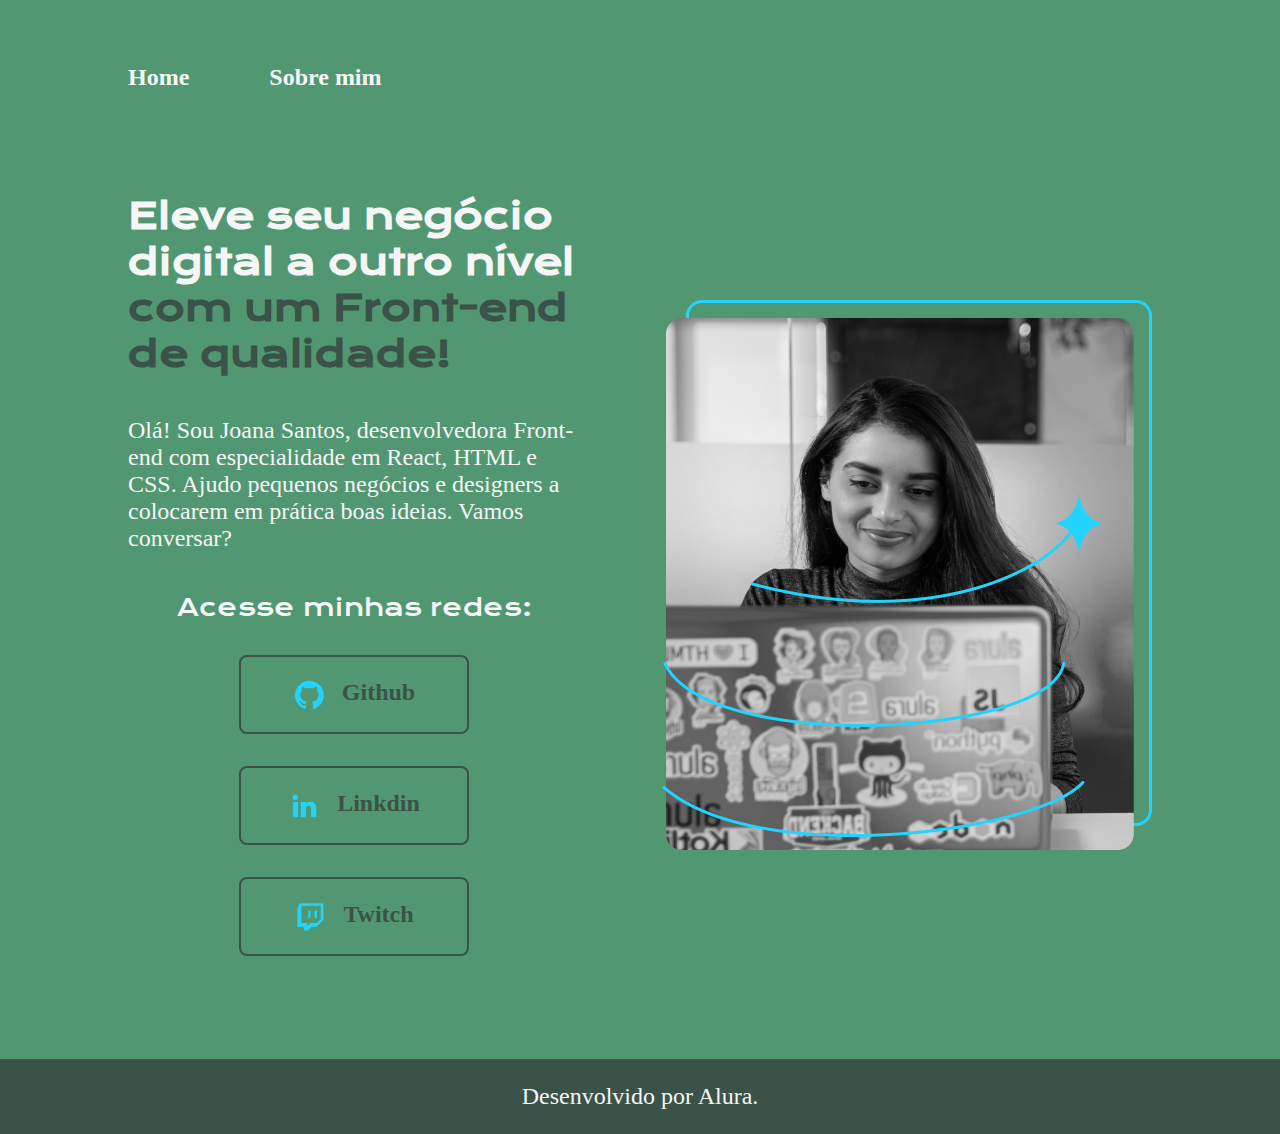
<file: index.html>
<!DOCTYPE html>
<html lang="pt-br">

<head>
    <meta charset="UTF-8">
    <meta http-equiv="X-UA-Compatible" content="IE=edge">
    <meta name="viewport" content="width=device-width, initial-scale=1.0">
    <title>Portifólio</title>
    <link rel="stylesheet" href="styles/style.css">
</head>

<body>
    <header class="cabecalho">
        <nav class="cabecalho_menu">
            <a class="cabecalho_menu_link" href="index.html">Home</a>
            <a class="cabecalho_menu_link" href="about.html">Sobre mim</a>
        </nav>
    </header>
    <main class="apresentacao">
        <section class="apresentacao_conteudo">
            <h1 class="apresentacao_conteudo_titulo">Eleve seu negócio digital a outro nível <strong
                    class="titulo-destaque">com um Front-end de
                    qualidade!</strong></h1>
            <p class="apresentacao_conteudo_texto">Olá! Sou Joana Santos, desenvolvedora Front-end com especialidade
                em React, HTML e CSS. Ajudo
                pequenos negócios e designers a colocarem em prática boas ideias. Vamos conversar?</p>
            <div class="apresentacao_links">
                <h2 class="apresentacao_links_subtitulo">Acesse minhas redes:</h2>
                <a class="apresentacao_links_navegacao" href="https://github.com.br/rafaballerini">
                    <img src="assets/github.png">
                    Github
                </a>
                <a class="apresentacao_links_navegacao" href="https://linkdin.com/in/rafaellaballerini">
                    <img src="assets/linkedin.png">
                    Linkdin
                </a>
                <a class="apresentacao_links_navegacao" href="https://twitch.tv/guilimadev">
                    <img src="assets/twitch.png">
                    Twitch
                </a>
            </div>
        </section>
        <img class="apresentacao_imagem" src="assets/Imagem.png" alt="Foto da Joana Santos programando">
    </main>
    <footer class="rodape">
        <p>Desenvolvido por Alura.</p>
    </footer>
</body>

</html>
</file>
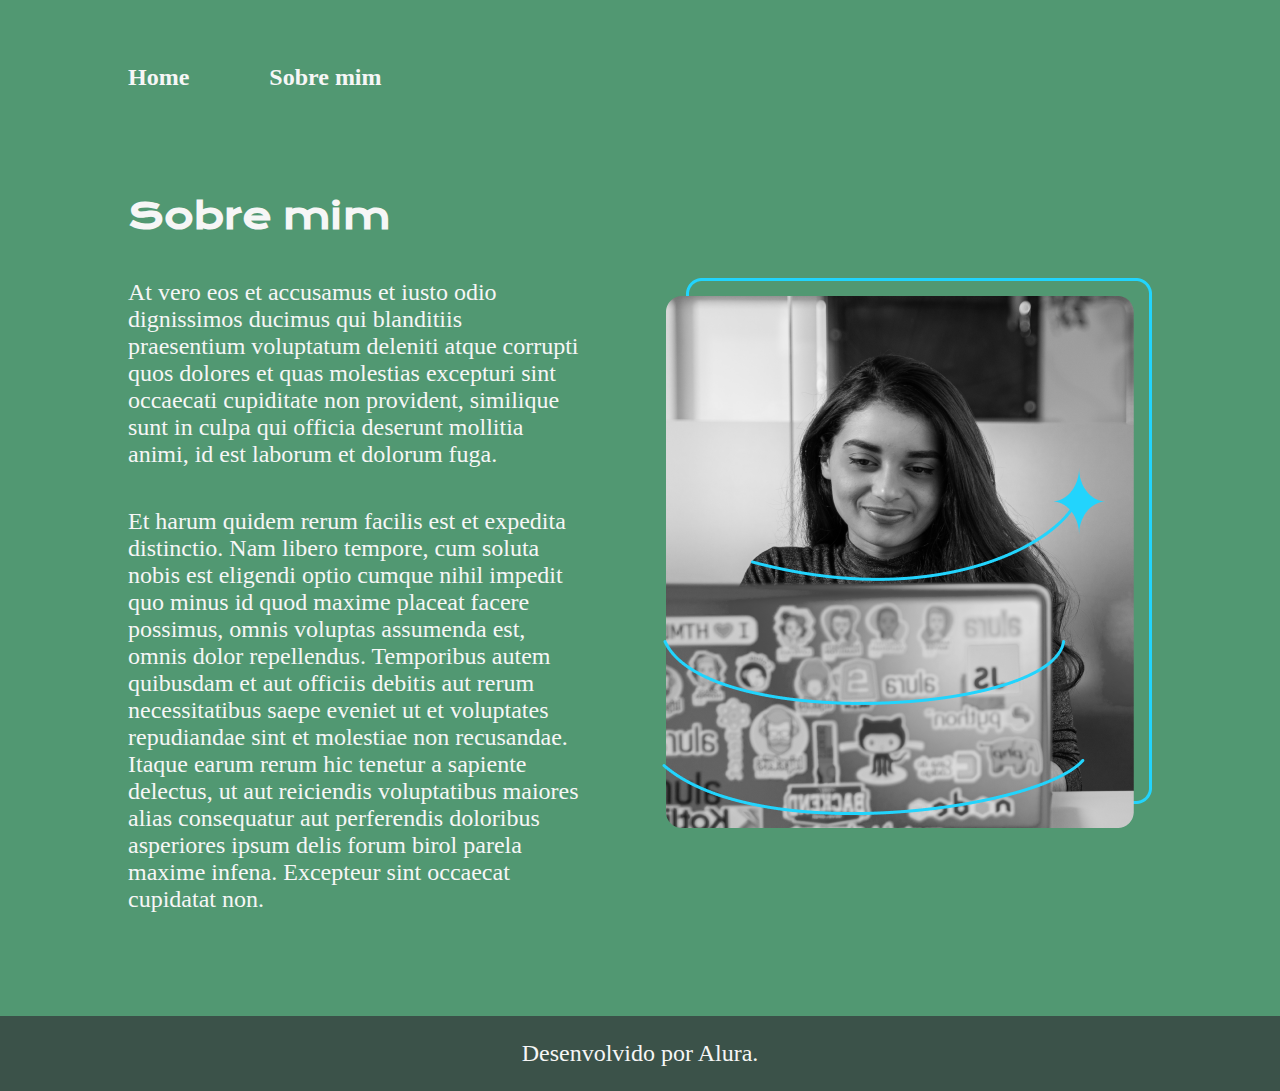
<file: about.html>
<!DOCTYPE html>
<html lang="pt-br">

<head>
    <meta charset="UTF-8">
    <meta http-equiv="X-UA-Compatible" content="IE=edge">
    <meta name="viewport" content="width=device-width, initial-scale=1.0">
    <title>Sobre mim</title>
    <link rel="stylesheet" href="styles/style.css">
</head>

<body>
    <header class="cabecalho">
        <nav class="cabecalho_menu">
            <a class="cabecalho_menu_link" href="index.html">Home</a>
            <a class="cabecalho_menu_link" href="about.html">Sobre mim</a>
        </nav>
    </header>

    <main class="apresentacao">
        <section class="apresentacao_conteudo">
            <h1 class="apresentacao_conteudo_titulo">Sobre mim</h1>
            <p class="apresentacao_conteudo_texto">At vero eos et accusamus et iusto odio dignissimos ducimus qui
                blanditiis praesentium voluptatum deleniti
                atque corrupti quos dolores et quas molestias excepturi sint occaecati cupiditate non provident,
                similique sunt in culpa qui officia deserunt mollitia animi, id est laborum et dolorum fuga.</p>
            <p class="apresentacao_conteudo_texto">Et harum quidem rerum facilis est et expedita distinctio. Nam libero
                tempore, cum soluta nobis est
                eligendi optio cumque nihil impedit quo minus id quod maxime placeat facere possimus, omnis voluptas
                assumenda est, omnis dolor repellendus. Temporibus autem quibusdam et aut officiis debitis aut rerum
                necessitatibus saepe eveniet ut et voluptates repudiandae sint et molestiae non recusandae. Itaque earum
                rerum hic tenetur a sapiente delectus, ut aut reiciendis voluptatibus maiores alias consequatur aut
                perferendis doloribus asperiores ipsum delis forum birol parela maxime infena. Excepteur sint occaecat
                cupidatat non.</p>
        </section>
        <img class="apresentacao_imagem" src="assets/Imagem.png" alt="Foto da Joana Santos programando">
    </main>

    <footer class="rodape">
        <p>Desenvolvido por Alura.</p>
    </footer>
</body>

</html>
</file>
<file: styles/style.css>
@import url('https://fonts.googleapis.com/css2?family=Krona+One&display=swap');
@import url('https://fonts.googleapis.com/css2?family=Montserrat&display=swap');
@import url('https://fonts.googleapis.com/css2?family=Montserrat:wght@600&display=swap');

:root {
    --cor-primaria: #519872;
    --cor-secundaria: #F6F6F6;
    --cor-terciaria: #3b5249;
    --cor-hover: #19241F;

    --fonte-primaria: 'Krona One', sans-serif;
    --fonte-secundaria: 'Montserrat', sans-serif;
}

* {
    margin: 0;
    padding: 0;
}

body {
    box-sizing: border-box;
    background-color: var(--cor-primaria);
    color: var(--cor-secundaria);
}

.cabecalho {
    padding: 5% 0% 0% 10%;
}

.cabecalho_menu {
    display: flex;
    gap: 80px;
}

.cabecalho_menu_link {
    font-family: var(fonte-secundaria);
    font-size: 1.5rem;
    font-weight: 600;
    color: var(--cor-secundaria);
    text-decoration: none;
}

.cabecalho_menu_link:hover {
    color: var(--cor-hover);
}

.apresentacao {
    padding: 8% 10%;
    display: flex;
    align-items: center;
    justify-content: space-between;
    gap: 82px;
}

.apresentacao_conteudo {
    width: 50%;
    display: flex;
    flex-direction: column;
    gap: 40px;
}

.apresentacao_conteudo_titulo {
    font-size: 2.25rem;
    font-family: var(--fonte-primaria);
}

.titulo-destaque {
    color: var(--cor-terciaria);
}

.apresentacao_conteudo_texto {
    font-size: 1.5rem;
    font-family: var(fonte-secundaria);
}

.apresentacao_links {
    display: flex;
    flex-direction: column;
    justify-content: space-between;
    align-items: center;
    gap: 32px;
}

.apresentacao_links_subtitulo {
    font-family: var(--fonte-primaria);
    font-weight: 400;
    font-size: 1.5rem;
}

.apresentacao_links_navegacao {
    display: flex;
    justify-content: center;
    gap: 16px;
    border: 2px solid var(--cor-terciaria);
    width: 50%;
    text-align: center;
    border-radius: 8px;
    font-size: 1.5rem;
    font-weight: 600;
    padding: 21.5px 0;
    text-decoration: none;
    color: var(--cor-terciaria);
    font-family: var(fonte-secundaria);
}

.apresentacao_links_navegacao:hover {
    background-color: var(--cor-hover);
    color: var(--cor-primaria);
}

.apresentacao_imagem {
    width: 50%;
}

.rodape {
    padding: 24px;
    color: var(--cor-secundaria);
    background-color: var(--cor-terciaria);
    text-align: center;
    font-family: var(fonte-secundaria);
    font-size: 1.5rem;
    font-weight: 400;
}

@media (max-width: 1200px) {
    .cabecalho {
        padding: 10%;
    }

    .cabecalho_menu {
        justify-content: center;
    }

    .apresentacao {
        flex-direction: column-reverse;
        padding: 5%;
    }

    .apresentacao_conteudo {
        width: auto;
    }
}
</file>
